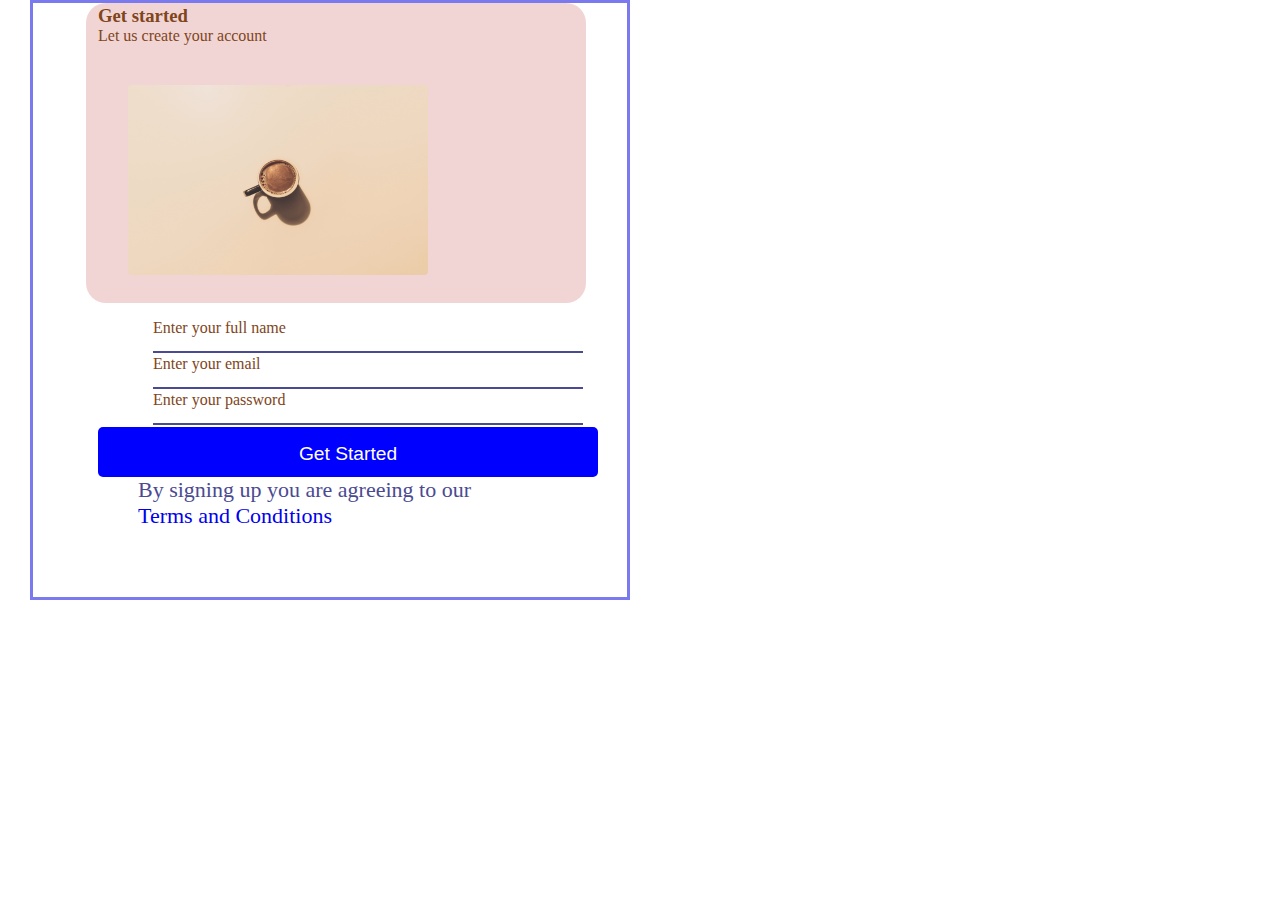
<file: index.html>
<!DOCTYPE html>
<html lang="en">
<head>
  <meta charset="UTF-8">
  <meta http-equiv="X-UA-Compatible" content="IE=edge">
  <meta name="viewport" content="width=device-width, initial-scale=1.0">
  <link rel="stylesheet" type="text/css" href="/styles.css" />

  <title>Class Assignment</title>
</head>
<body>
  <div class="main-container">
    <div class="container">
      <h3>Get started</h3>
      <p>Let us create your account</p>
      <div>
<img src="/images/coffee .jpg" alt="A cup of coffee" />
      </div>
    <div class="form">
    <form action=  "html" method="post">
      <div>
        <label for="name" value="name">Enter your full name</label>
        <input type="text" id="name" value=""  />
      </div>
     <div>
      <label for="email" >Enter your email</label>
      <input type="email" id="email=" value="" />
     </div>
      <div>
        <label for="password" >Enter your password</label>
      <input type="password" id="password"  value="" /> 
      </div>
      <div>
        <button type="submit">Get Started</button>
      </div>
    </form> 
  </div>

    <footer>
     <p>By signing up you are agreeing to our</p>
     <p><a href="#">Terms and Conditions</a></p> 
    </footer>
  </div>
</body>
</html>
</file>
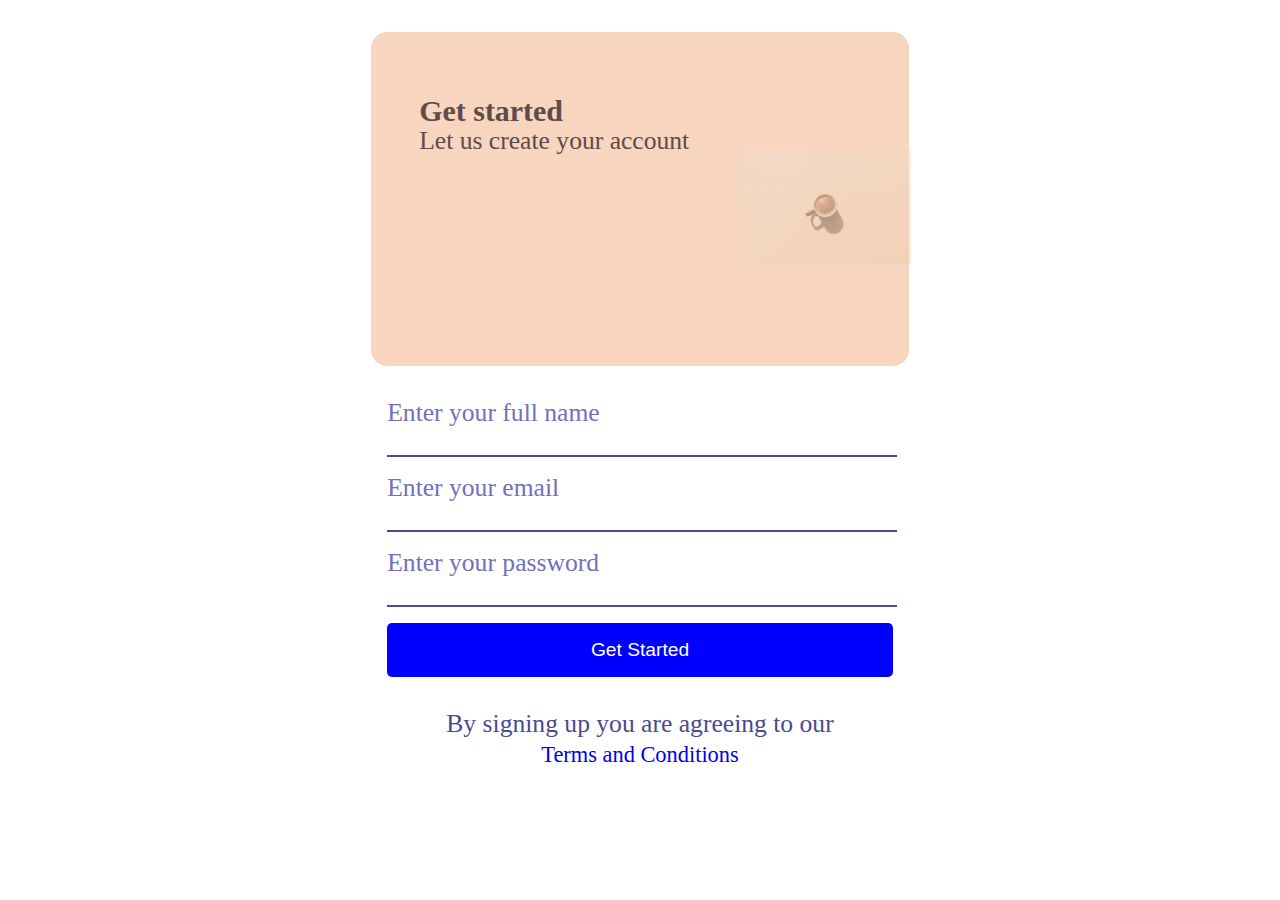
<file: css_work/index.html>
<!DOCTYPE html>
<html lang="en">
<head>
  <meta charset="UTF-8">
  <meta http-equiv="X-UA-Compatible" content="IE=edge">
  <meta name="viewport" content="width=device-width, initial-scale=1.0">
  <title>Class Assignment</title>
  <link rel="stylesheet" href="/css_work/styles.css">
</head>
<body>
  
    <div class="hey">
<!--<h1>Hey! This my class assignment</h1>-->
  
 <!--<div class="main-container"> -->
      <h3>Get started</h3>
      <p>Let us create your account</p>
<img src="/images/coffee .jpg" alt="A cup of coffee" />
</div>
    <div class="form">
    <form action=  "html" method="post">
      <div>
        <label for="name" value="name">Enter your full name</label>
        <input type="text" id="name"  />
      </div>
     <div>
      <label for="email" >Enter your email</label>
      <input type="email" id="email="  />
     </div>
      <div>
        <label for="password" >Enter your password</label>
      <input type="password" id="password"  /> 
      </div>
      <div>
        <button type="submit">Get Started</button>
      </div>
    </form> 
  </div>

    <footer>
     <p>By signing up you are agreeing to our</p>
     <p><a href="#">Terms and Conditions</a></p> 
    </footer>
</body>
</html>
</file>
<file: styles.css>
*{
  margin:0;
  padding: 0;
  box-sizing: border-box;
}
.main-container{
  width: 600px;
  height: 600px;
  border: 3px solid rgb(122, 122, 238);
  background-color: white;
  margin:0  30px;
}
.container {
  height: 300px;
  width: 500px;
  margin: auto 53px;
  padding: 2px;
  background-color: rgb(241, 213, 213);
  color: rgb(128, 69, 27);
  border-radius: 20px;
} 
h3, p  {
  margin-left: 10px;
}
img {
height: 190px;
width:300px;
margin: 40px;
border-radius: 4px;
outline: none;
}

 .form {
  margin: auto 65px;
   }

   .form input {
    border: none;
    outline: none;
    border-bottom: 2px solid rgb(74, 74, 146);
    width: 430px;
    height: 10px;
   }
 
 button {
  background-color: blue;
  color: #fff;
  border: none;
  margin: auto -55px;
  width: 500px;
  height: 50px;
  border-radius: 5px;
  padding: 1rem 0;
  font-size: 1.2rem;
}

 footer {
  color: rgb(74, 74, 146);
  padding: 0%;
  font-size: 22px;
  margin:auto 40px;
  
 }
 footer a {
  text-decoration: none;
 }
</file>
<file: css_work/styles.css>
body {
  background-color: white;
  font-size: 1.6rem;
}

a {
  font-size: 1.4rem;
}
.hey {
  background-color: rgb(247, 213, 190);
  color: rgb(97, 74, 74);
  width: 40%;
  margin: 2rem auto;
  padding: 2rem 1rem;
  text-align: left;
  border-radius: 1rem;
  height: 30vh;
  font-size: 1.6rem;
}

.hey img {
  width: 34%;
  margin-left: 22rem;
  opacity: .4;
  margin-top: -2rem;
}

.hey h3 {
  margin-left: 2rem;

}

.hey p {
  width: 60%;
  margin-left: 2rem;
  margin-top: -2rem;
}

 .form {
  margin: auto;
  color: rgb(112, 112, 189);
  width: 40%;
   }
   
   form {
    margin-bottom: -2rem;
   }

   .form input {
    border: none;
    outline: none;
    border-bottom: 2px solid rgb(74, 74, 146);
    width: 100%;
   }

   .form input:last-child {
    margin-bottom: 1rem;
   }
 
 button {
  background-color: blue;
  color: #fff;
  border: none;
  margin: auto;
  width: 100%;
  border-radius: 5px;
  padding: 1rem 0;
  font-size: 1.2rem;
}

 footer {
  color: rgb(74, 74, 146);
  padding: 0%;
  margin-top: 4rem;
  text-align: center;
  font-size: 1.6rem;
  
 }

 footer p {
  margin-bottom: -1.6rem;
 }

 footer a {
  text-decoration: none;
 }
</file>
